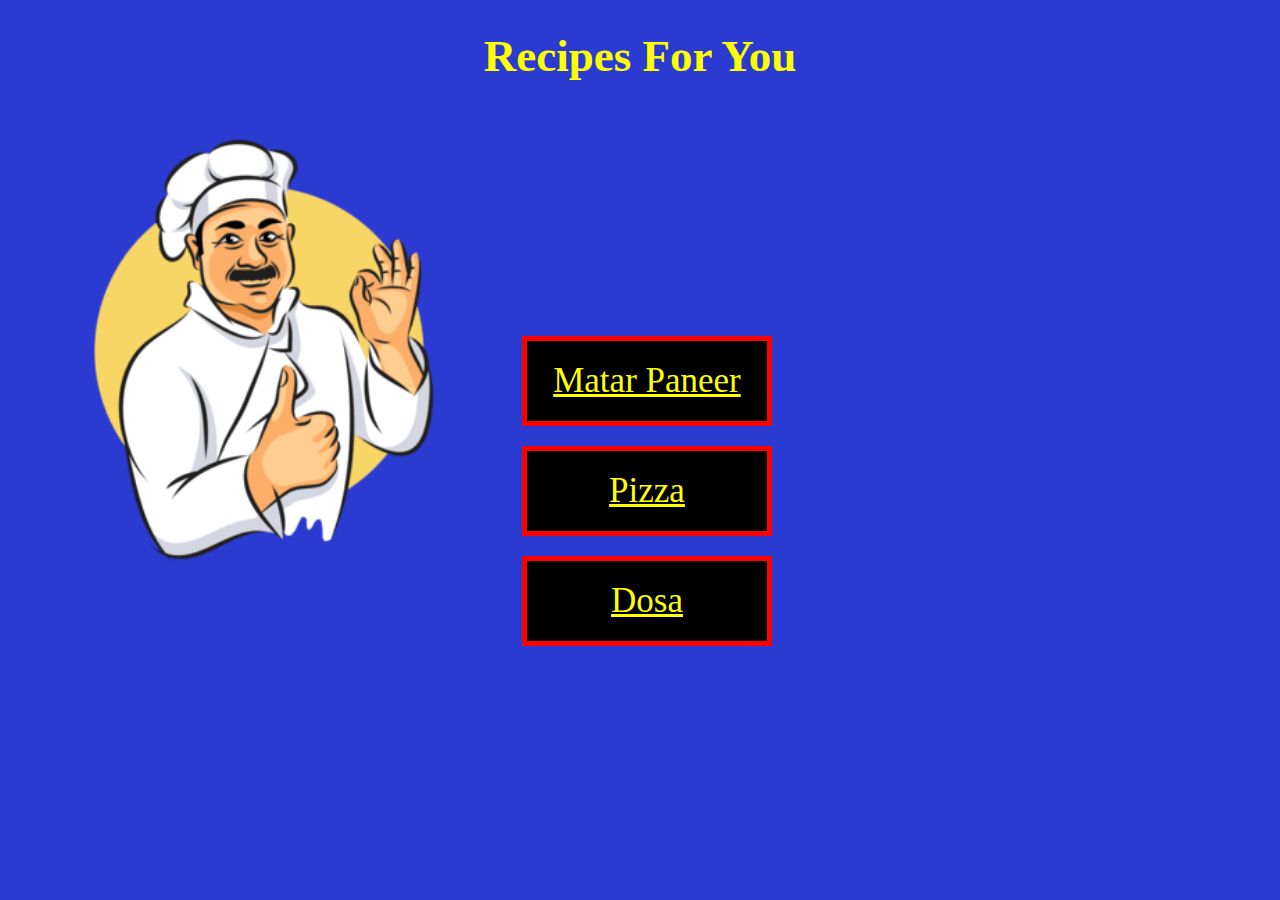
<file: index.html>
<!DOCTYPE html>
<html>
    <head>
        <meta charset="UTF-8">
        <title>Recipes</title>
        <link rel="stylesheet" href="style.css">
    </head>
    <body>
        <h1 class="head"> Recipes For You </h1>
        <img src="./images/chef.png" alt="chef" height="500">
        <ul>
            <li><a class="link"  href="./recipes/MatarPaneer.html" target="_self"> Matar Paneer </a></li>
            <li><a class="link" href="./recipes/Pizza.html" target="_self">Pizza</a></li>
            <li><a class="link" href="./recipes/Dosa.html" target="_self">Dosa</a></li>
        </ul>
    </body>

</html>
</file>
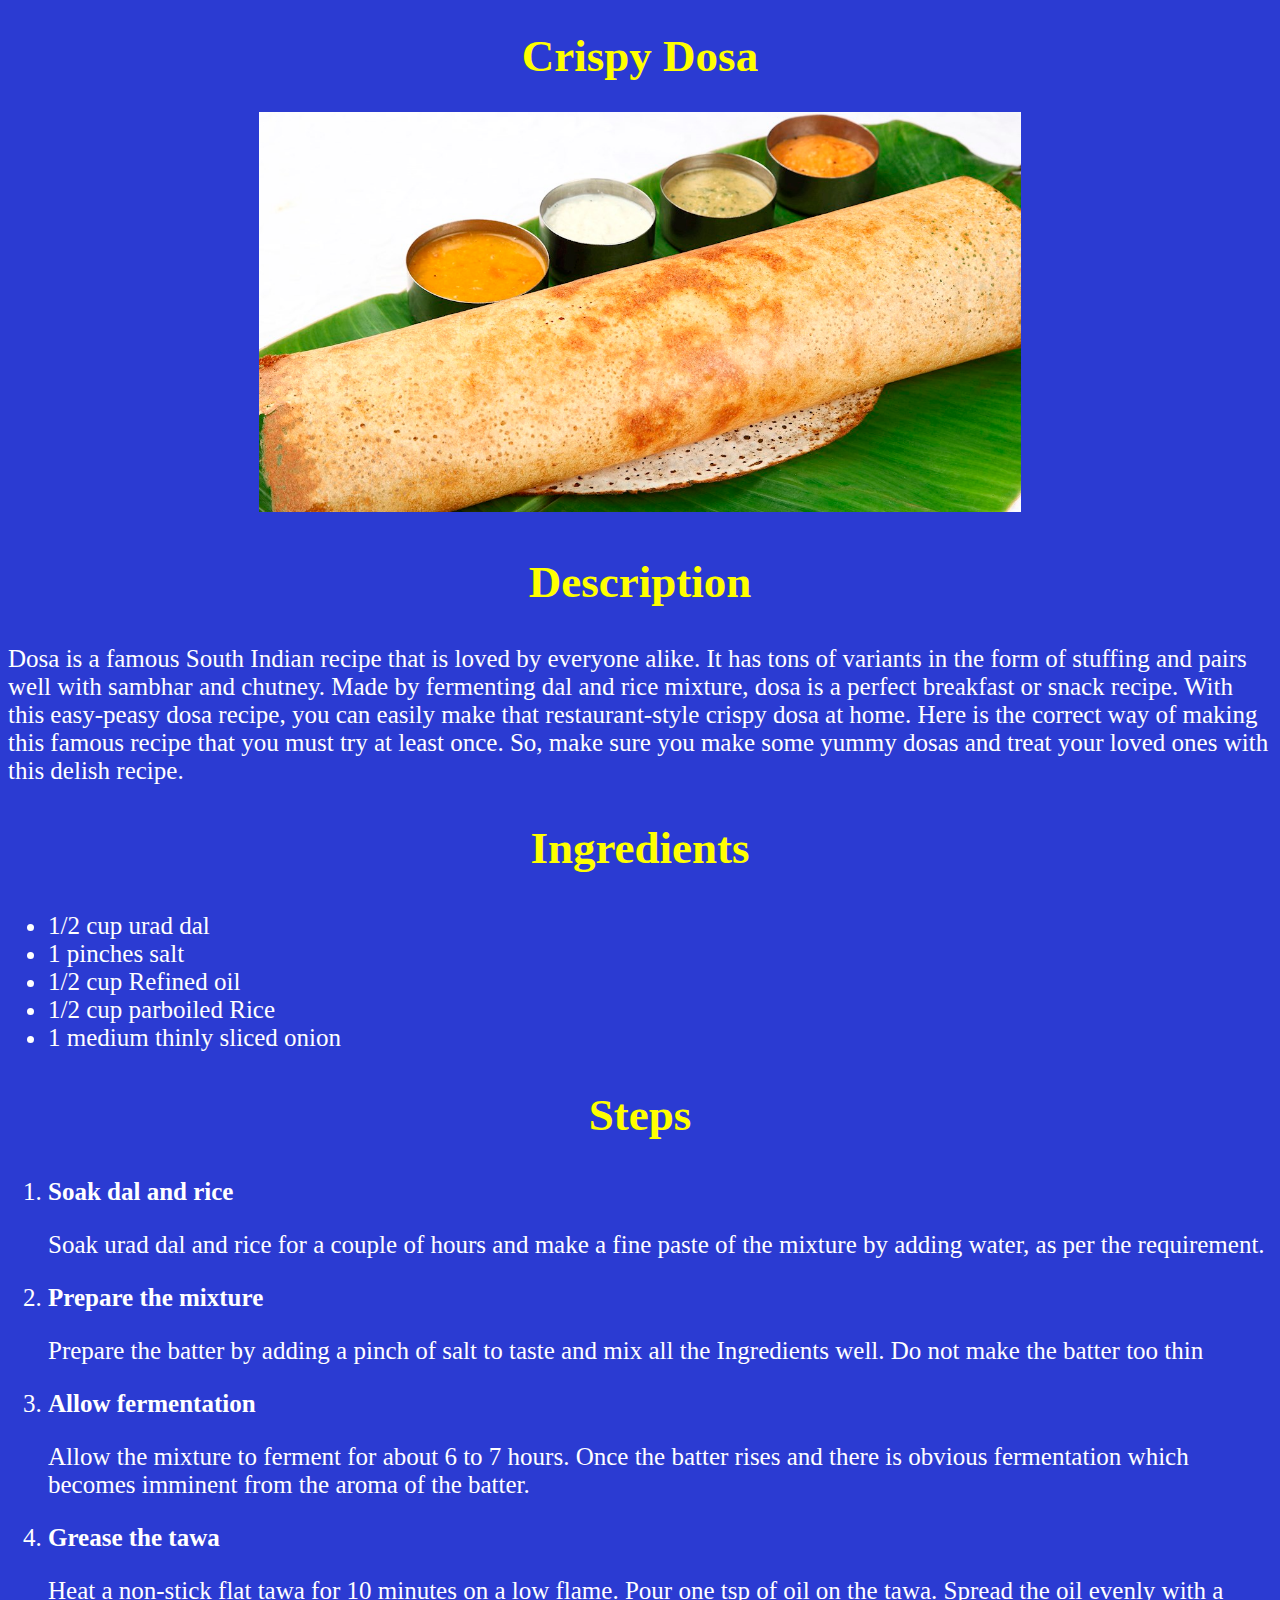
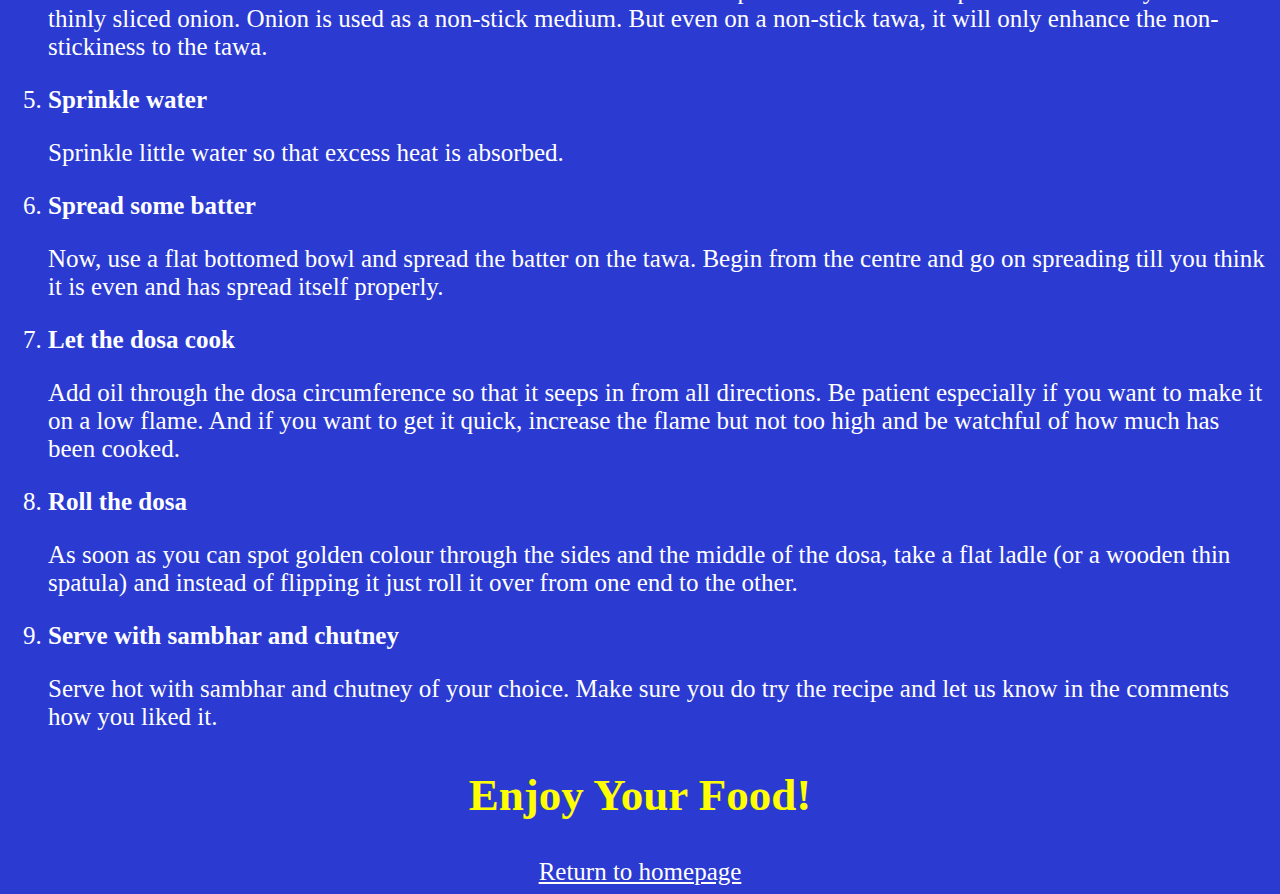
<file: recipes/Dosa.html>
<!DOCTYPE html>
<html lang="en">
<head>
    <meta charset="UTF-8">
    <meta name="viewport" content="width=device-width, initial-scale=1.0">
    <title>Dosa</title>
    <link rel="stylesheet" href="style.css">
</head>
<body>
    <h1 class="head">Crispy Dosa</h1>
    <div class="link">
    <img src="../images/Dosa.jpg" alt="Dosa" height="400">
    </div>
    <h2 class="head">Description</h2>
    <p class="text">
        Dosa is a famous South Indian recipe that is loved by everyone alike. It has tons of variants in the form of stuffing and pairs well with sambhar and chutney. Made by fermenting dal and rice mixture, dosa is a perfect breakfast or snack recipe. With this easy-peasy dosa recipe, you can easily make that restaurant-style crispy dosa at home. Here is the correct way of making this famous recipe that you must try at least once. So, make sure you make some yummy dosas and treat your loved ones with this delish recipe.
    </p>
    <h2 class="head">Ingredients</h2>
    <ul class="text">
        <li>1/2 cup urad dal</li>
        <li>1 pinches salt</li>
        <li>1/2 cup Refined oil</li>
        <li>1/2 cup parboiled Rice</li>
        <li>1 medium thinly sliced onion</li>
    </ul>
    <h2 class="head">Steps</h2>
    <ol class="text">
        <li><strong>Soak dal and rice</strong>
            <p>
                Soak urad dal and rice for a couple of hours and make a fine paste of the mixture by adding water, as per the requirement.
            </p>
        </li>
        <li><strong>Prepare the mixture</strong>
            <p>
                Prepare the batter by adding a pinch of salt to taste and mix all the Ingredients well. Do not make the batter too thin
            </p>
        </li>
        <li><strong>Allow fermentation</strong>
            <p>
                Allow the mixture to ferment for about 6 to 7 hours. Once the batter rises and there is obvious fermentation which becomes imminent from the aroma of the batter.
            </p>
        </li>
        <li><strong>Grease the tawa</strong>
            <p>
                Heat a non-stick flat tawa for 10 minutes on a low flame. Pour one tsp of oil on the tawa. Spread the oil evenly with a thinly sliced onion. Onion is used as a non-stick medium. But even on a non-stick tawa, it will only enhance the non-stickiness to the tawa.
            </p>
        </li>
        <li><strong>Sprinkle water</strong>
            <p>
                Sprinkle little water so that excess heat is absorbed.
            </p>
        </li>
        <li><strong>Spread some batter</strong>
            <p>
                Now, use a flat bottomed bowl and spread the batter on the tawa. Begin from the centre and go on spreading till you think it is even and has spread itself properly.   
            </p>
        </li>
        <li><strong>Let the dosa cook</strong>
            <p>
                Add oil through the dosa circumference so that it seeps in from all directions. Be patient especially if you want to make it on a low flame. And if you want to get it quick, increase the flame but not too high and be watchful of how much has been cooked.
            </p>
        </li>
        <li><strong>Roll the dosa</strong>
            <p>
                As soon as you can spot golden colour through the sides and the middle of the dosa, take a flat ladle (or a wooden thin spatula) and instead of flipping it just roll it over from one end to the other.
            </p>
        </li>
        <li><strong>Serve with sambhar and chutney</strong>
            <p>
                Serve hot with sambhar and chutney of your choice. Make sure you do try the recipe and let us know in the comments how you liked it.
            </p>
        </li>
    </ol>
    <h2 class="head">Enjoy Your Food!</h2>
    <div class="link">
    <a class="link" href="../index.html">Return to homepage</a>
    </div>
</body>
</html>
</file>
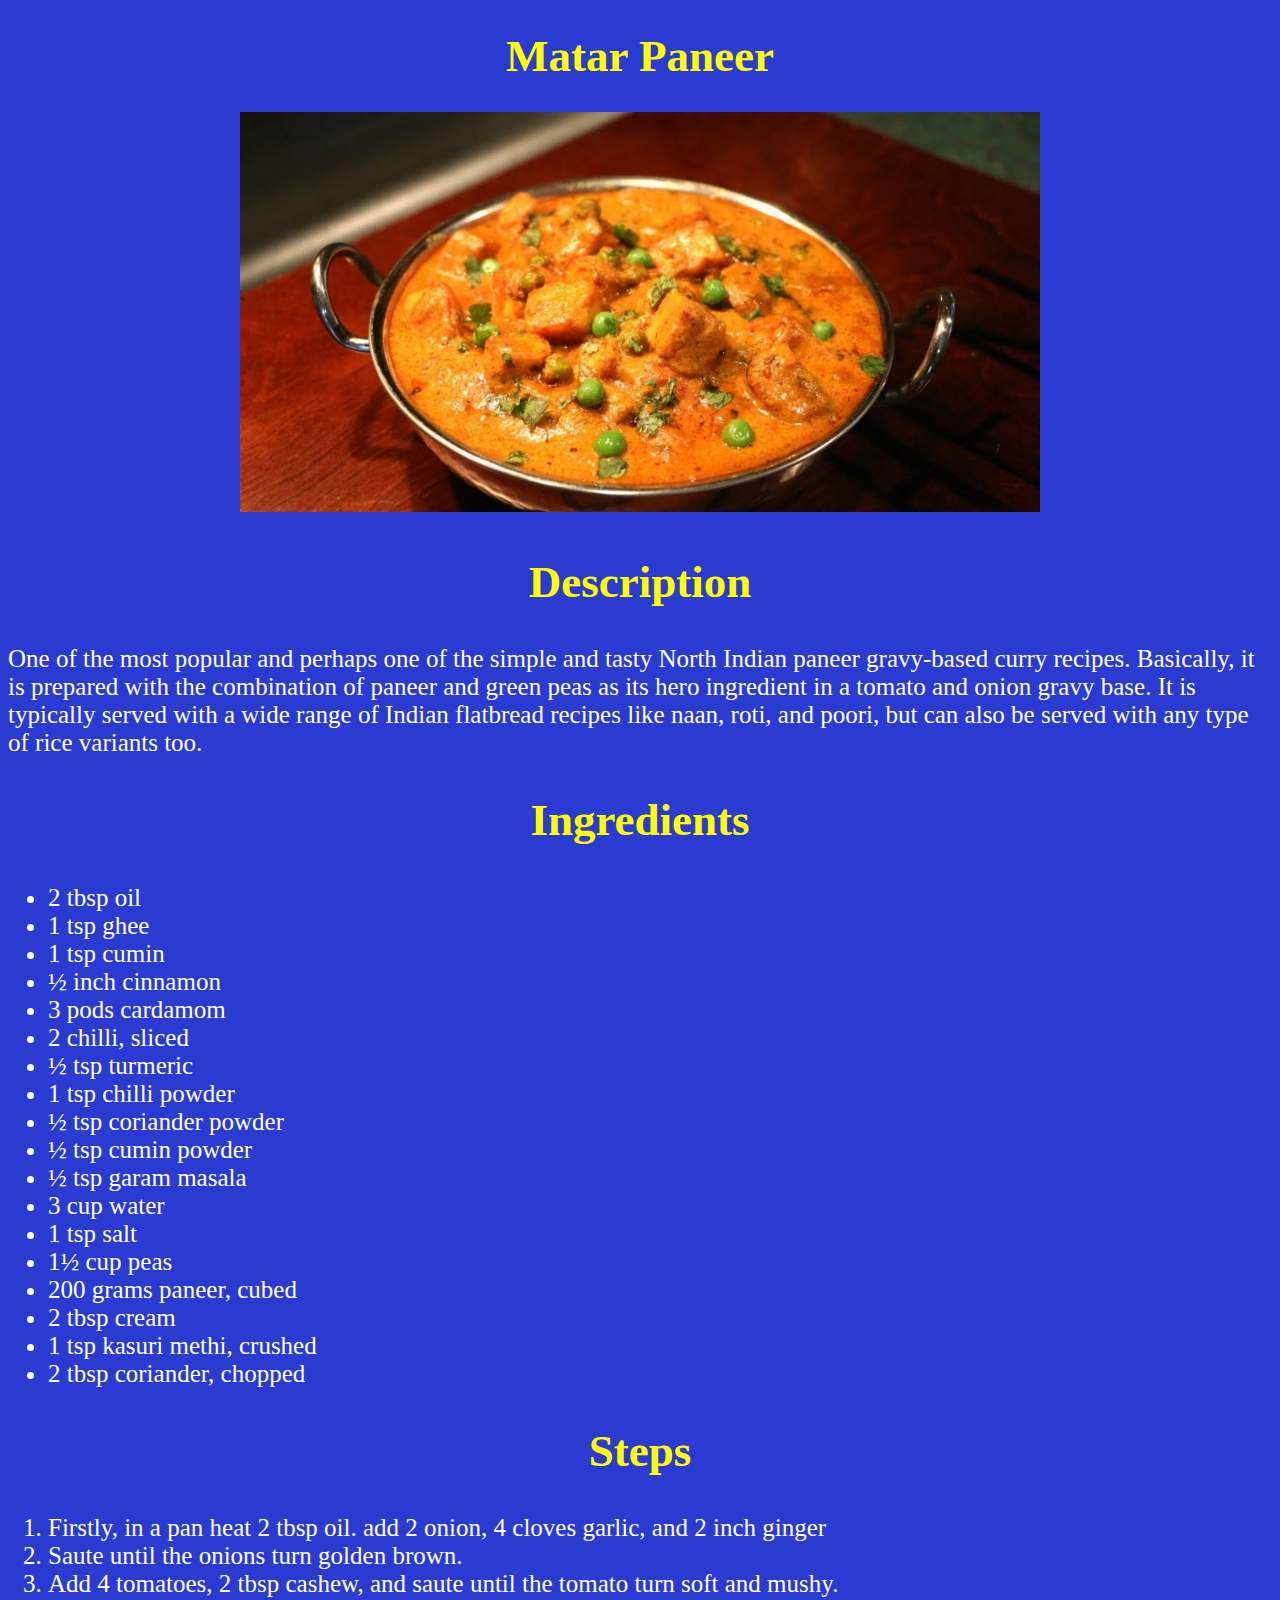
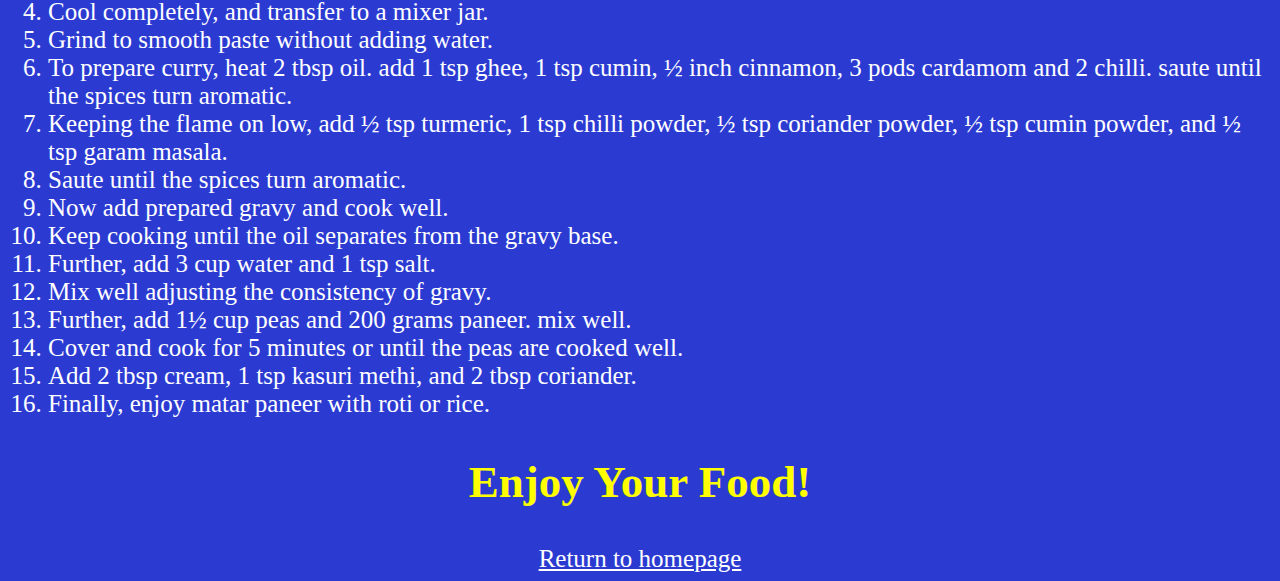
<file: recipes/MatarPaneer.html>
<!DOCTYPE html>
<html lang="en">
<head>
    <meta charset="UTF-8">
    <meta name="viewport" content="width=device-width, initial-scale=1.0">
    <title>Matar Paneer</title>
    <link rel="stylesheet" href="style.css">
</head>
<body>
    <h1 class="head"> Matar Paneer </h1>
    <div class="link">
    <img src="../images/matar-paneer.jpg" alt="Matar Paneer" height="400">
    </div>
    <h2 class="head"> Description </h2>
    <p class="text"> One of the most popular and perhaps one of the simple and tasty North Indian paneer gravy-based curry recipes.
        Basically, it is prepared with the combination of paneer and green peas as its hero ingredient in a tomato and onion gravy base.
        It is typically served with a wide range of Indian flatbread recipes like 
        naan, roti, and poori, but can also be served with any type of rice variants too.
    </p>
    <h2 class="head"> Ingredients </h2>
    <ul class="text">
        <li> 2 tbsp oil </li>
        <li> 1 tsp ghee </li>
        <li> 1 tsp cumin </li>
        <li> ½ inch cinnamon</li>
        <li> 3 pods cardamom</li>
        <li> 2 chilli, sliced</li>
        <li> ½ tsp turmeric</li>
        <li> 1 tsp chilli powder</li>
        <li> ½ tsp coriander powder</li>
        <li> ½ tsp cumin powder</li>
        <li> ½ tsp garam masala</li>
        <li> 3 cup water</li>
        <li> 1 tsp salt</li>
        <li> 1½ cup peas</li>
        <li> 200 grams paneer, cubed</li>
        <li> 2 tbsp cream</li>
        <li>1 tsp kasuri methi, crushed</li>
        <li>2 tbsp coriander, chopped</li>
    </ul>
    <h2 class="head"> Steps </h2>
    <ol class="text">
        <li>Firstly, in a pan heat 2 tbsp oil. add 2 onion, 4 cloves garlic, and 2 inch ginger</li>
        <li>Saute until the onions turn golden brown.</li>
        <li>Add 4 tomatoes, 2 tbsp cashew, and saute until the tomato turn soft and mushy.</li>
        <li>Cool completely, and transfer to a mixer jar.</li>
        <li>Grind to smooth paste without adding water.</li>
        <li>To prepare curry, heat 2 tbsp oil. add 1 tsp ghee, 1 tsp cumin, ½ inch cinnamon, 3 pods cardamom and 2 chilli. saute until the spices turn aromatic.</li>
        <li>Keeping the flame on low, add ½ tsp turmeric, 1 tsp chilli powder, ½ tsp coriander powder, ½ tsp cumin powder, and ½ tsp garam masala.</li>
        <li>Saute until the spices turn aromatic.</li>
        <li>Now add prepared gravy and cook well.</li>
        <li>Keep cooking until the oil separates from the gravy base.</li>
        <li>Further, add 3 cup water and 1 tsp salt.</li>
        <li>Mix well adjusting the consistency of gravy.</li>
        <li>Further, add 1½ cup peas and 200 grams paneer. mix well.</li>
        <li>Cover and cook for 5 minutes or until the peas are cooked well.</li>
        <li>Add 2 tbsp cream, 1 tsp kasuri methi, and 2 tbsp coriander.</li>
        <li>Finally, enjoy matar paneer with roti or rice.</li>


    </ol>
    <h2 class="head">Enjoy Your Food!</h2>
    <div class="link">
    <a class="link" href="../index.html">Return to homepage</a>
    </div>
</body>
</html>
</file>
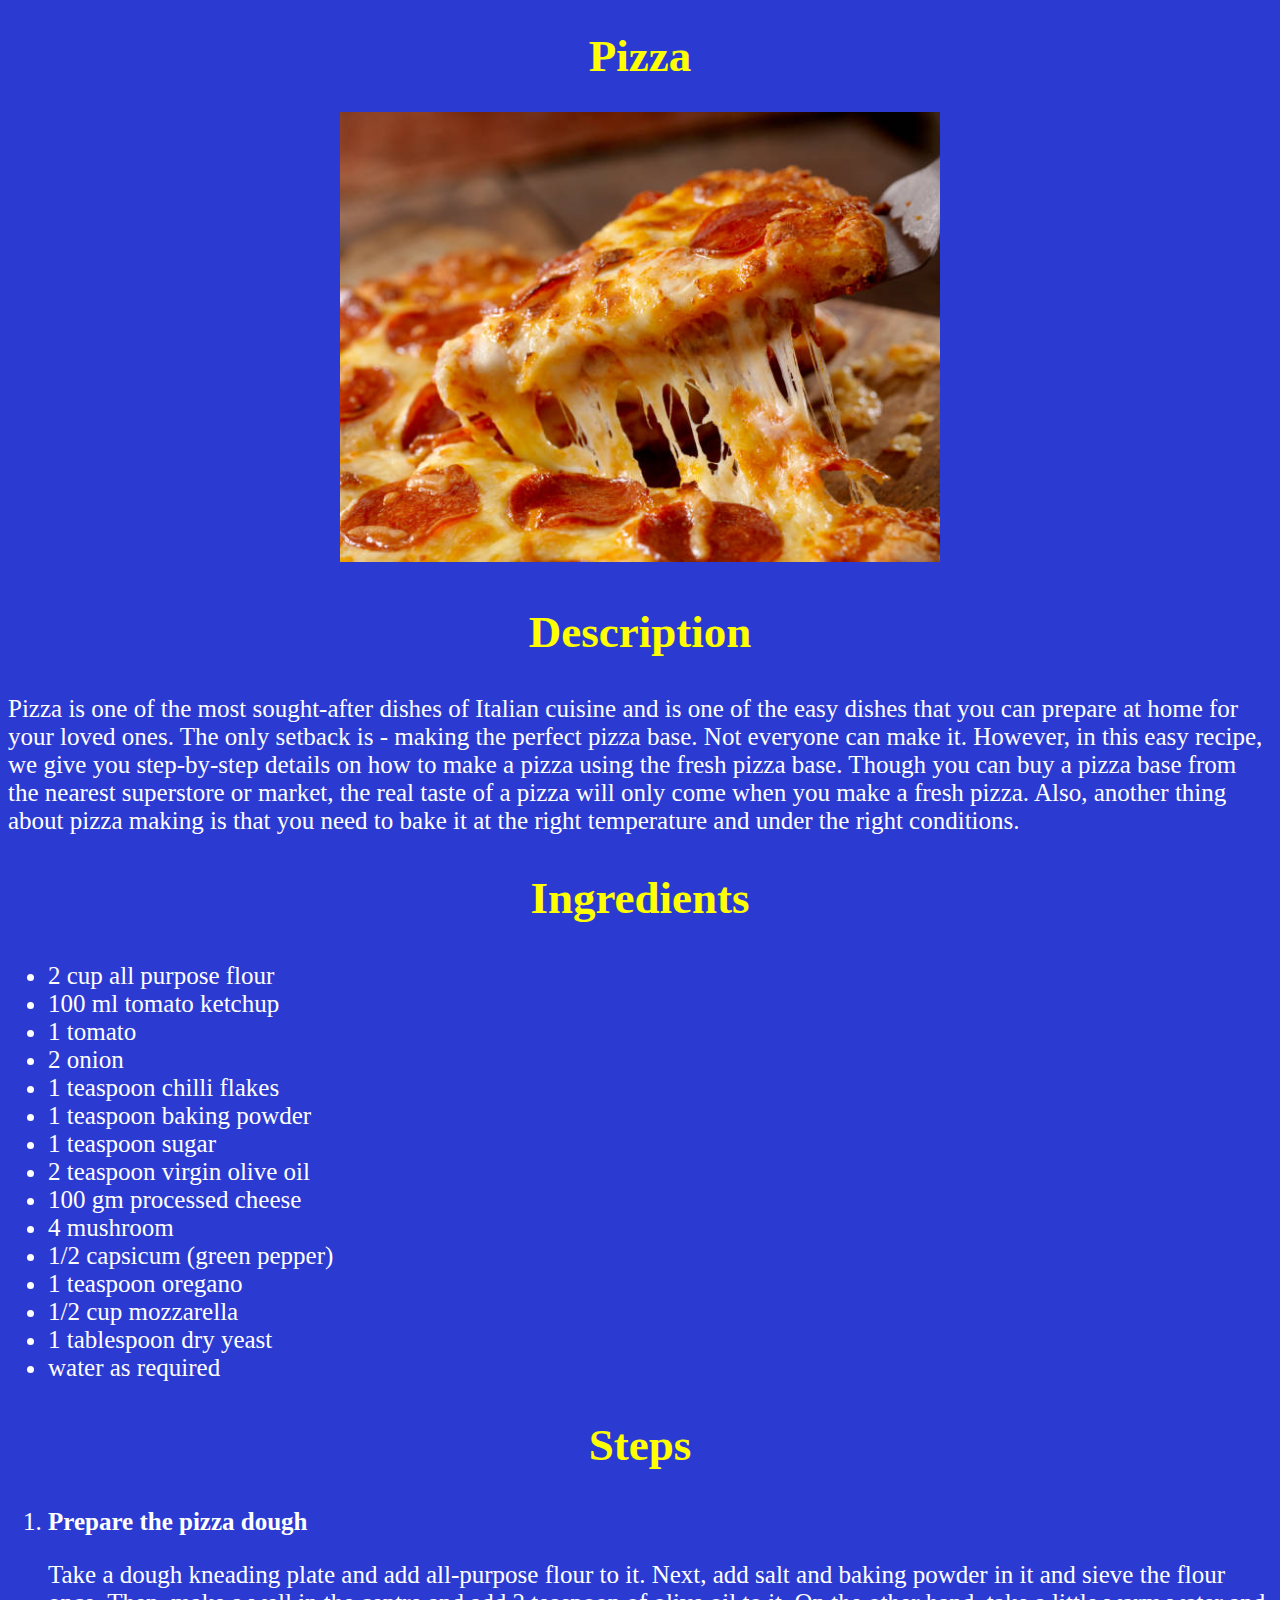
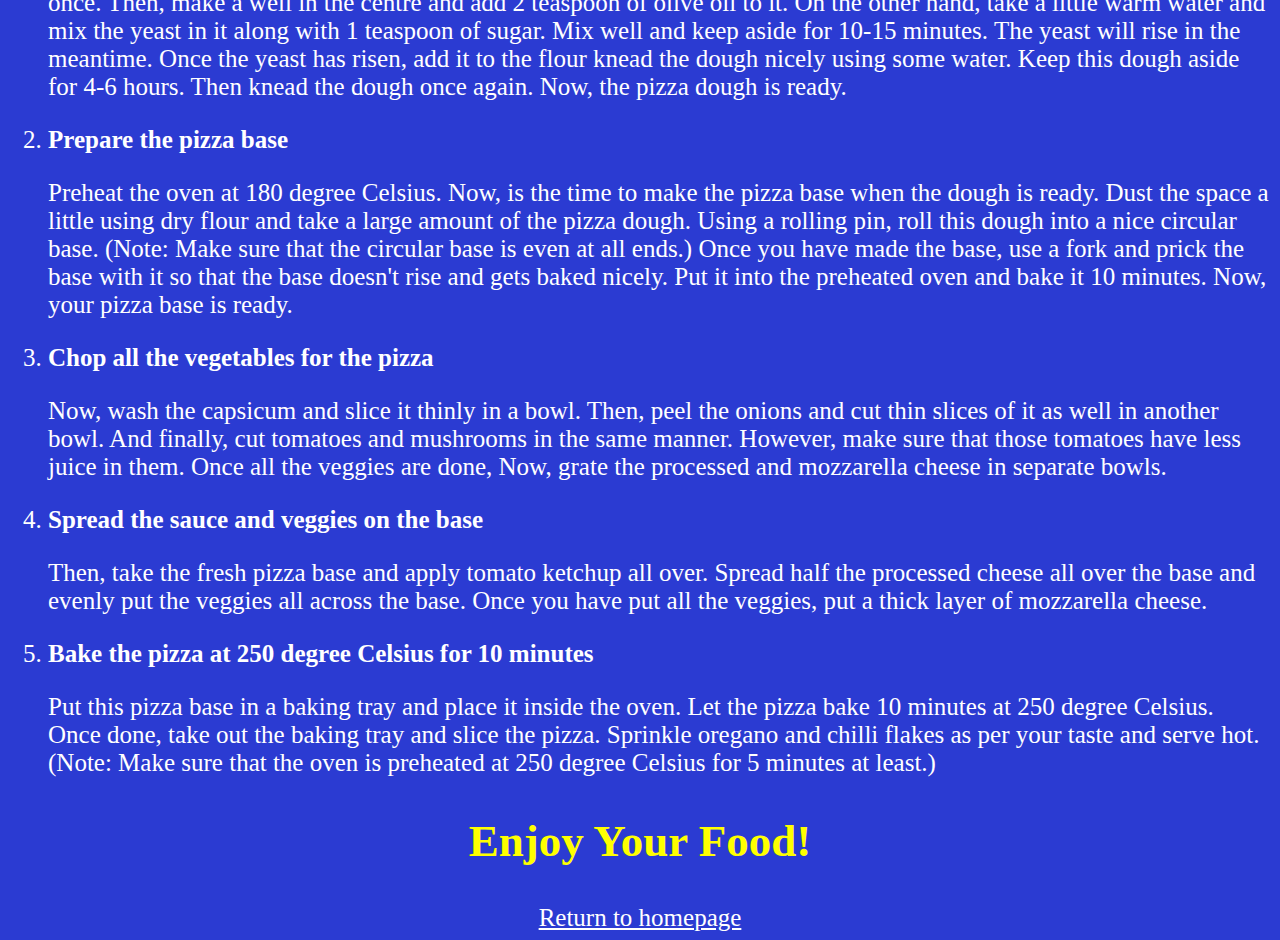
<file: recipes/Pizza.html>
<!DOCTYPE html>
<html lang="en">
<head>
    <meta charset="UTF-8">
    <meta name="viewport" content="width=device-width, initial-scale=1.0">
    <title>Pizza</title>
    <link rel="stylesheet" href="style.css">
</head>
<body>
    <h1 class="head"> Pizza </h1>
    <div class="link">
    <img src="../images/pizza.jpg" alt="Pizza" height="450">
    </div>
    <h2 class="head">Description</h2>
    <p class="text">Pizza is one of the most sought-after dishes of Italian cuisine and is
    one of the easy dishes that you can prepare at home for your loved ones. 
    The only setback is - making the perfect pizza base. Not everyone can make it.
    However, in this easy recipe, we give you step-by-step details on how to make a pizza using the fresh pizza base. 
    Though you can buy a pizza base from the nearest superstore or market,
     the real taste of a pizza will only come when you make a fresh pizza. 
     Also, another thing about pizza making is that you
    need to bake it at the right temperature and under the right conditions.
    </p>
    <h2 class="head">Ingredients</h2>
    <ul class="text">
        <li>2 cup all purpose flour</li>
        <li>100 ml tomato ketchup</li>
        <li>1 tomato</li>
        <li>2 onion</li>
        <li>1 teaspoon chilli flakes</li>
        <li>1 teaspoon baking powder</li>
        <li>1 teaspoon sugar</li>
        <li>2 teaspoon virgin olive oil</li>
        <li>100 gm processed cheese</li>
        <li>4 mushroom</li>
        <li>1/2 capsicum (green pepper)</li>
        <li>1 teaspoon oregano</li>
        <li>1/2 cup mozzarella</li>
        <li>1 tablespoon dry yeast</li>
        <li>water as required</li>
    </ul>
    <h2 class="head">Steps</h2>
    <ol class="text">
        <li><strong>Prepare the pizza dough</strong>
            <p>Take a dough kneading plate and add all-purpose flour to it. Next, add salt and baking powder in it and sieve the flour once. Then, make a well in the centre and add 2 teaspoon of olive oil to it. On the other hand, take a little warm water and mix the yeast in it along with 1 teaspoon of sugar. Mix well and keep aside for 10-15 minutes. The yeast will rise in the meantime. Once the yeast has risen, add it to the flour knead the dough nicely using some water. Keep this dough aside for 4-6 hours. Then knead the dough once again. Now, the pizza dough is ready.</p>
        </li>
        <li><strong>Prepare the pizza base</strong>
            <p>Preheat the oven at 180 degree Celsius. Now, is the time to make the pizza base when the dough is ready. Dust the space a little using dry flour and take a large amount of the pizza dough. Using a rolling pin, roll this dough into a nice circular base. (Note: Make sure that the circular base is even at all ends.) Once you have made the base, use a fork and prick the base with it so that the base doesn't rise and gets baked nicely. Put it into the preheated oven and bake it 10 minutes. Now, your pizza base is ready.</li>
        <li><strong>Chop all the vegetables for the pizza</strong>
            <p>Now, wash the capsicum and slice it thinly in a bowl. Then, peel the onions and cut thin slices of it as well in another bowl. And finally, cut tomatoes and mushrooms in the same manner. However, make sure that those tomatoes have less juice in them. Once all the veggies are done, Now, grate the processed and mozzarella cheese in separate bowls.</p>
        </li>
        <li><strong>Spread the sauce and veggies on the base</strong>
            <p>Then, take the fresh pizza base and apply tomato ketchup all over. Spread half the processed cheese all over the base and evenly put the veggies all across the base. Once you have put all the veggies, put a thick layer of mozzarella cheese.</p>
        </li>
        <li><strong>Bake the pizza at 250 degree Celsius for 10 minutes</strong>
            <p>Put this pizza base in a baking tray and place it inside the oven. Let the pizza bake 10 minutes at 250 degree Celsius. Once done, take out the baking tray and slice the pizza. Sprinkle oregano and chilli flakes as per your taste and serve hot. (Note: Make sure that the oven is preheated at 250 degree Celsius for 5 minutes at least.)</p>
        </li>
    </ol>
    <h2 class="head">Enjoy Your Food!</h2>
    <div class="link">
    <a class="link" href="../index.html">Return to homepage</a>
    </div>
</body>
</html>
</file>
<file: style.css>
.head{
    text-align: center;
    color: yellow;
    font-size: 45px;
}

*{
    background-color: rgb(43, 59, 210);
    box-sizing: border-box;
}

.text{
    color: white;
    font-size: 25px;
}

.link{
    color:yellow;
    font-size: 35px;
    display: inline-block;
    padding: 20px 20px;
    margin: 10px 10px;
    background-color: black;
    border: 5px solid red;
    width: 250px;
}

ul{
    display: inline-block;
    list-style-type: none;
    width: 10px;
    padding: 0px;
    text-align: center;
    margin: auto;
}
</file>
<file: recipes/style.css>
.head{
    text-align: center;
    color: yellow;
    font-size: 45px;
}

*{
    background-color: rgb(43, 59, 210);
}

.text{
    color: white;
    font-size: 25px;
}

.link{
    color:white;
    text-align: center;
    font-size: 25px;
}
</file>
